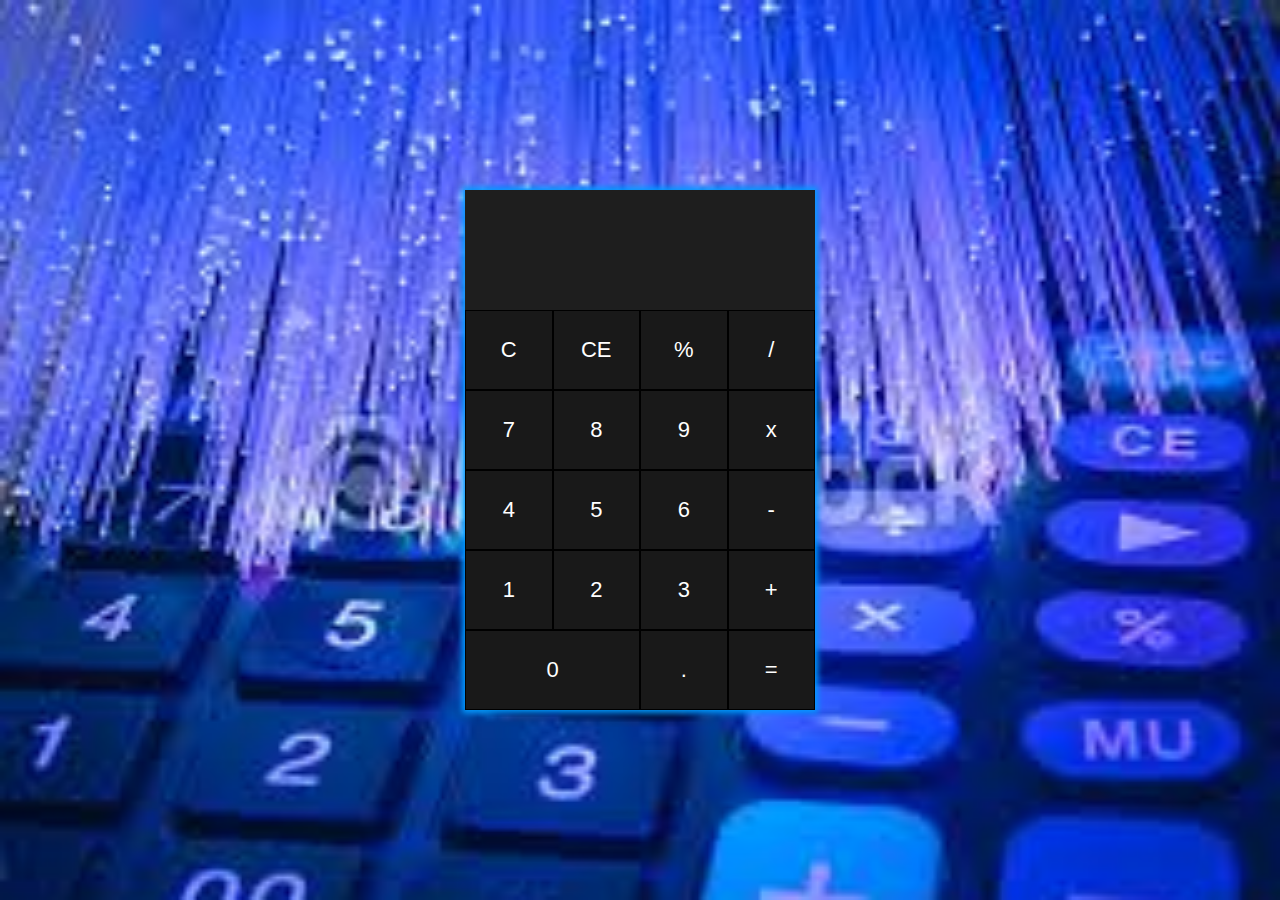
<file: Task 1/index.html>
<!DOCTYPE html>
<html lang="en">
<head>
    <meta charset="UTF-8">
    <meta http-equiv="X-UA-Compatible" content="IE=edge">
    <meta name="viewport" content="width=device-width, initial-scale=1.0">
    <title>Calculator</title>
    <link rel="shortcut icon" href="fav.png">
    <link rel="stylesheet" href="style.css">
</head>

<body>
    <div class="calculator">
        <form action="#" name="datas">
            <div id="screen" class="screen" name="screen">
                <div class="dis1"></div>
                <div class="dis2"></div>
                <div class="dis3"></div>
            </div>

            <div class="button_wrapper">
                <div class="clear buttons">C</div>
                <div class="ce_clear buttons">CE</div>
                <div class="oper buttons">%</div>
                <div class="oper buttons">/</div>
                <div class="number buttons">7</div>
                <div class="number buttons">8</div>
                <div class="number buttons">9</div>
                <div class="oper buttons">x</div>
                <div class="number buttons">4</div>
                <div class="number buttons">5</div>
                <div class="number buttons">6</div>
                <div class="oper buttons">-</div>
                <div class="number buttons">1</div>
                <div class="number buttons">2</div>
                <div class="number buttons">3</div>
                <div class="oper buttons">+</div>
                <div class="number zero buttons">0</div>
                <div class="dot number buttons">.</div>
                <div class="equal buttons">=</div>
            </div>
        </form>
    </div>
</body>
<script src="custom.js" type=""></script>
</html>
</file>
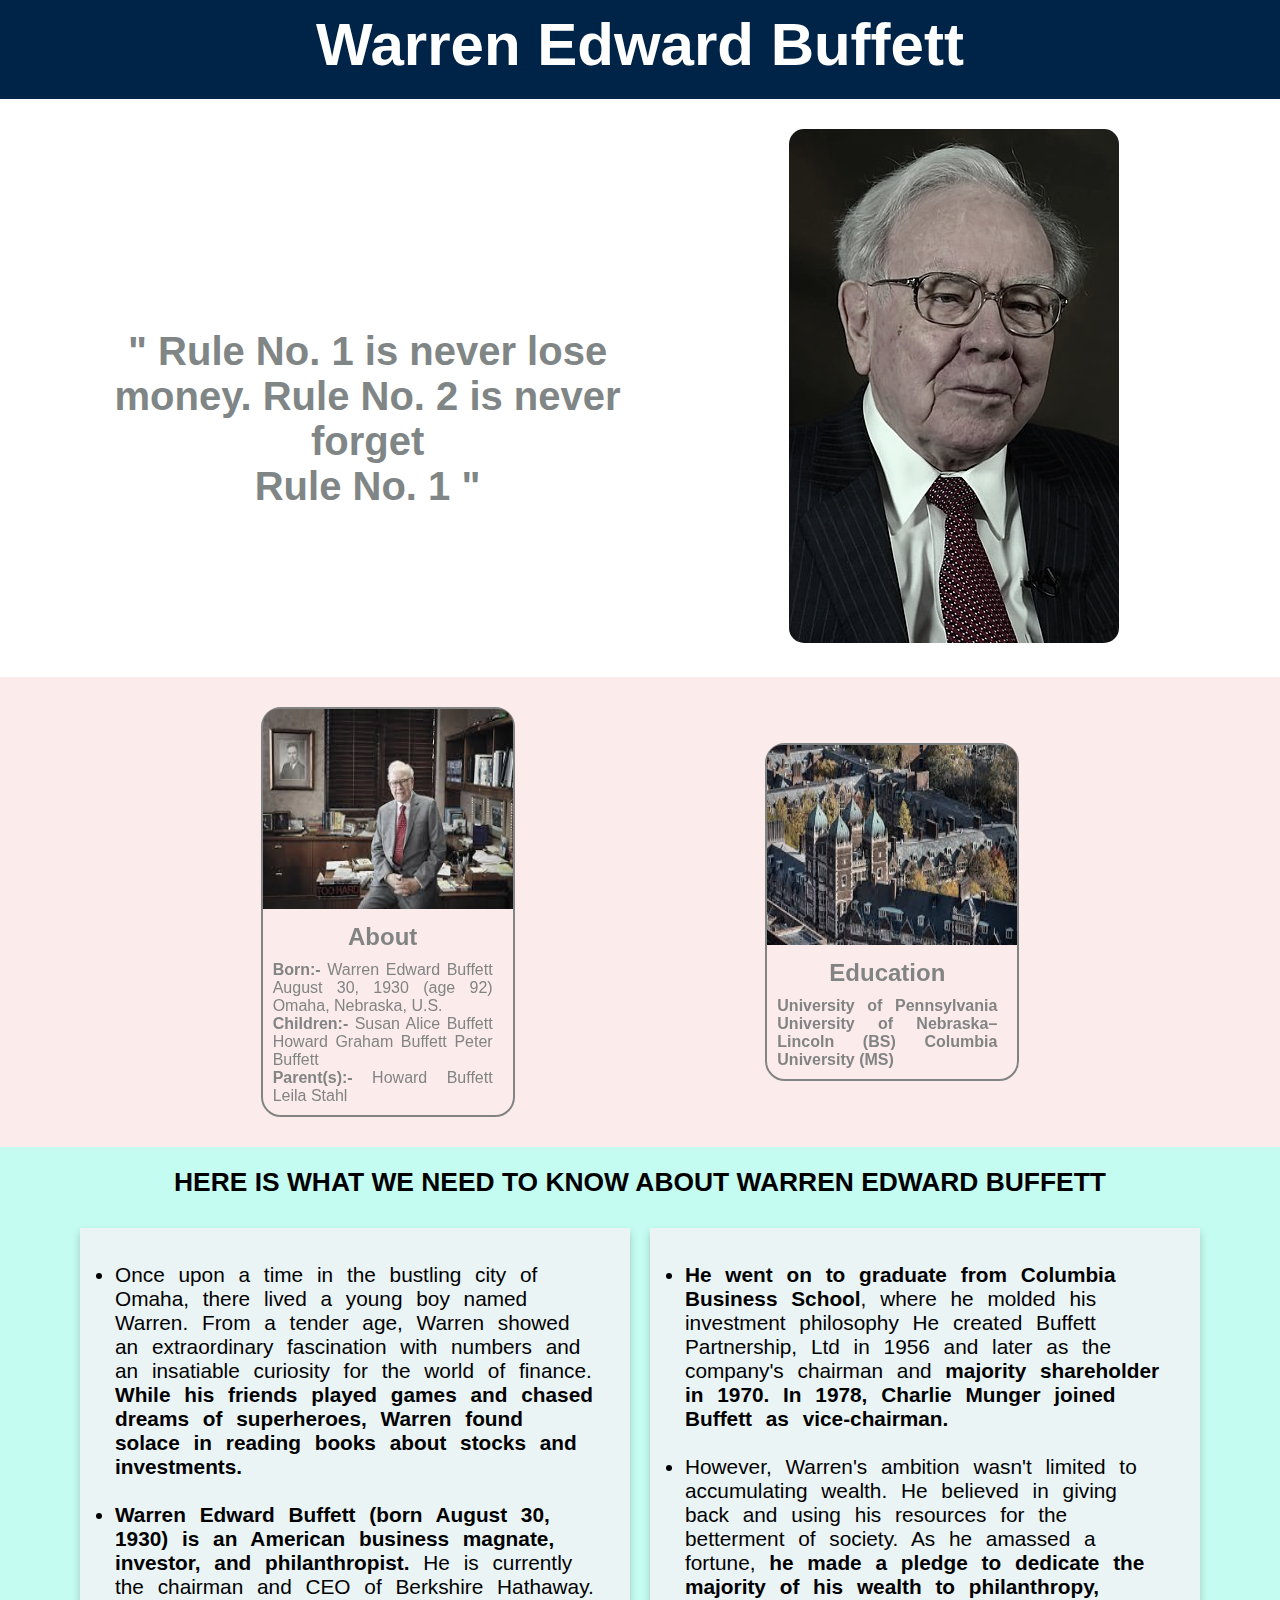
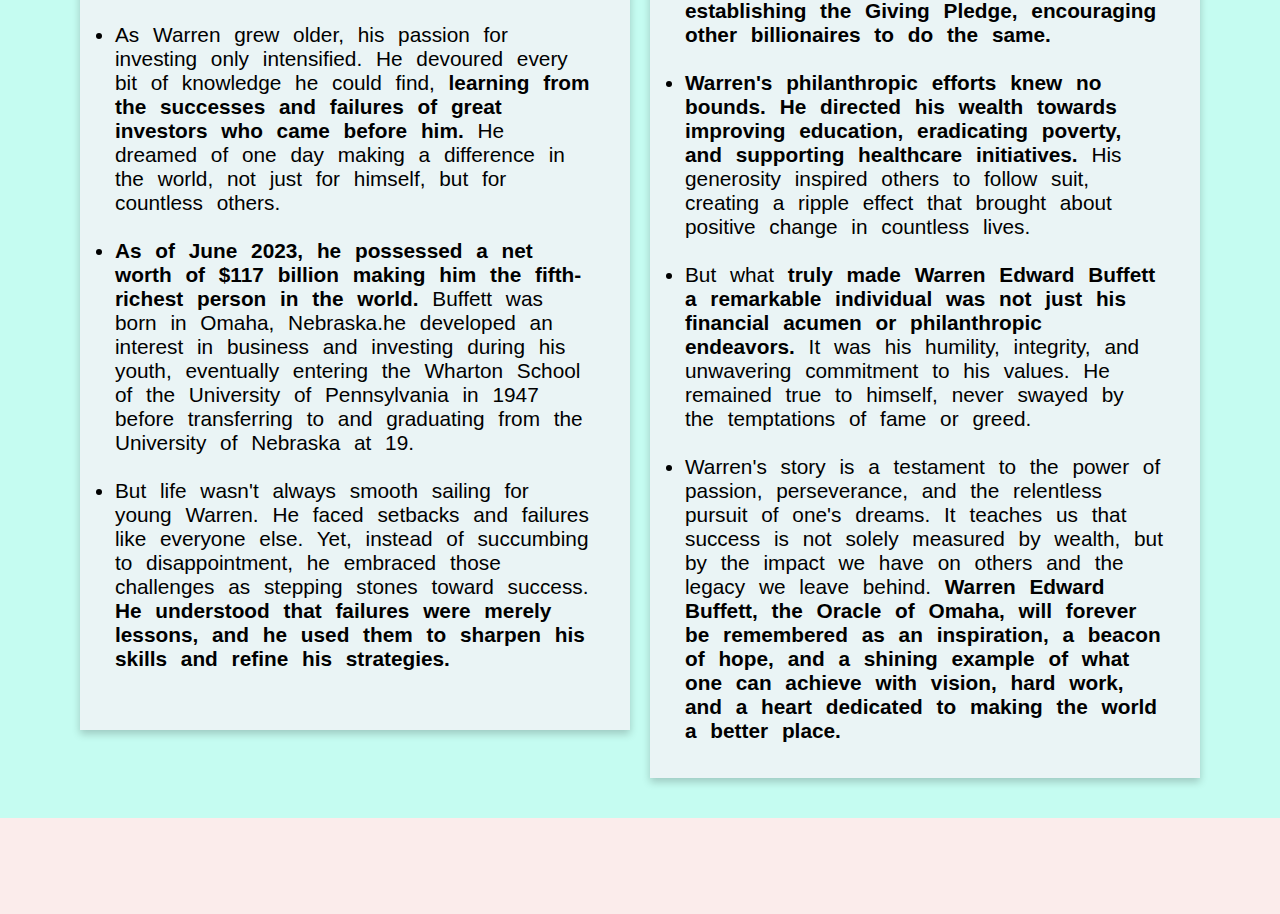
<file: Task 2/index.html>
<!DOCTYPE html>
<html lang="en">
<head>
    <meta charset="UTF-8">
    <meta http-equiv="X-UA-Compatible" content="IE=edge">
    <meta name="viewport" content="width=device-width, initial-scale=1.0">
    <title>Tribute Page</title>
    <link rel="stylesheet" href="styles.css">
    <link rel="icon" type="image/x-icon" href="./global-communication.png">
</head>
<body>
    
    <div class="wrapper">
        <div class="container">
            <div class="heading">
                <h1 class="main-heading">
                    Warren Edward Buffett
                </h1>
                
            </div>
            <div class="para">
                <div class="para-left">
                    <h1>" Rule No. 1 is never lose money. Rule No. 2 is never forget <br> Rule No. 1 "</h1>
                </div>
                <div class="para-right">
                    <img src="Warren_Buffett image.jpg" alt="" class="img">
                </div>
            </div>
            <div class="box ">
                <div class="box1" >
                    <figure>
                        <img class="img1" src="./about main omg.jpeg ">
                        <figcaption>
                            <h2>About</h2>
                            <span><b>Born:-</b></span> Warren Edward Buffett
                            August 30, 1930 (age 92)
                            Omaha, Nebraska, U.S.
                            <br><span><b>Children:-</b></span>	Susan Alice Buffett
                            Howard Graham Buffett
                            Peter Buffett <br>
                            <span><b>Parent(s):-</b></span> 	Howard Buffett
                            Leila Stahl
                        </figcaption>
                    </figure>
                </div>
                <div class="box2">
                    <figure>
                        <img class="img2" src="college.jpeg">
                        <figcaption>
                            <h2>Education</h2> 
                            <b>	University of Pennsylvania
                                University of Nebraska– Lincoln (BS)
                                Columbia University (MS)</b>
                            
                        </figcaption>
                    </figure>
                </div>
                
            </div>
            <div class="content">
                <div class="cont-main">
                    <h2>HERE IS WHAT WE NEED TO KNOW ABOUT WARREN EDWARD BUFFETT</h2>
                </div>
                <div class="cont-sub-main">
                        <div class="column">
                            <div class="card">
                                <ul>        
                                <li>Once upon a time in the bustling city of Omaha, there lived a young boy named Warren. From a tender age, 
                                    Warren showed an extraordinary fascination with numbers and an insatiable curiosity for the world of finance. 
                                    <b>While his friends played games and chased dreams of superheroes, Warren found solace in reading books about stocks and investments.</b></li><br>
                                <li><b>Warren Edward Buffett (born August 30, 1930) is an American business magnate, 
                                    investor, and philanthropist.</b> He is currently the chairman and CEO of Berkshire Hathaway.</li><br>
                                <li>As Warren grew older, his passion for investing only intensified. He devoured every bit of knowledge he could find, 
                                    <b>learning from the successes and failures of great investors who came before him.</b> 
                                    He dreamed of one day making a difference in the world, not just for himself, but for countless others.</li><br>
                                <li><b>As of June 2023, he possessed a net worth of $117 billion making him the fifth-richest person in the world.</b>
                                    Buffett was born in Omaha, Nebraska.he developed an interest in business and investing during his youth, 
                                    eventually entering the Wharton School of the University of Pennsylvania in 1947 before transferring to and graduating 
                                    from the University of Nebraska at 19.</li><br>
                                <li>But life wasn't always smooth sailing for young Warren. He faced setbacks and failures like everyone else. 
                                    Yet, instead of succumbing to disappointment, he embraced those challenges as stepping stones toward success. 
                                    <b>He understood that failures were merely lessons, and he used them to sharpen his skills and refine his strategies.</b></li><br> </ul>
                            </div>
                        </div>
                        <div class="column">
                            <div class="card">
                                <ul>
                                <li><b>He went on to graduate from Columbia Business School</b>, where he molded his investment philosophy
                                    He created Buffett Partnership, Ltd in 1956 and later as the company's chairman and <b>majority shareholder in 1970. In 1978, 
                                    Charlie Munger joined Buffett as vice-chairman.</b></li><br>
                                <li>However, Warren's ambition wasn't limited to accumulating wealth. He believed in giving back and using his resources for the betterment of society. 
                                    As he amassed a fortune,<b> he made a pledge to dedicate the majority of his wealth to philanthropy, establishing the Giving Pledge, 
                                    encouraging other billionaires to do the same.</b></li><br>
                                <li><b>Warren's philanthropic efforts knew no bounds. He directed his wealth towards improving education, eradicating poverty, and supporting healthcare initiatives.</b>
                                    His generosity inspired others to follow suit, creating a ripple effect that brought about positive change in countless lives.</li> <br>
                                <li>But what <b>truly made Warren Edward Buffett a remarkable individual was not just his financial acumen or philanthropic endeavors.</b>
                                    It was his humility, integrity, and unwavering commitment to his values. He remained true to himself, never swayed by the temptations of fame or greed.</li><br>
                                <li>Warren's story is a testament to the power of passion, perseverance, and the relentless pursuit of one's dreams. 
                                    It teaches us that success is not solely measured by wealth, but by the impact we have on others and the legacy we leave behind. 
                                    <b>Warren Edward Buffett, the Oracle of Omaha, will forever be remembered as an inspiration, a beacon of hope, and 
                                    a shining example of what one can achieve with vision, hard work, and a heart dedicated to making the world a better place.</b></li>
                                </ul>
                            </div>
                        </div>
                    </div>
                </div>
            <div class="footer">
                <div class="nav-bar">
                    <div class="nav-item"> </div>
                    <div class="nav-item"> </div>
                </div>
                
            </div>
        </div>
    </div>
</body>
</html>
</file>
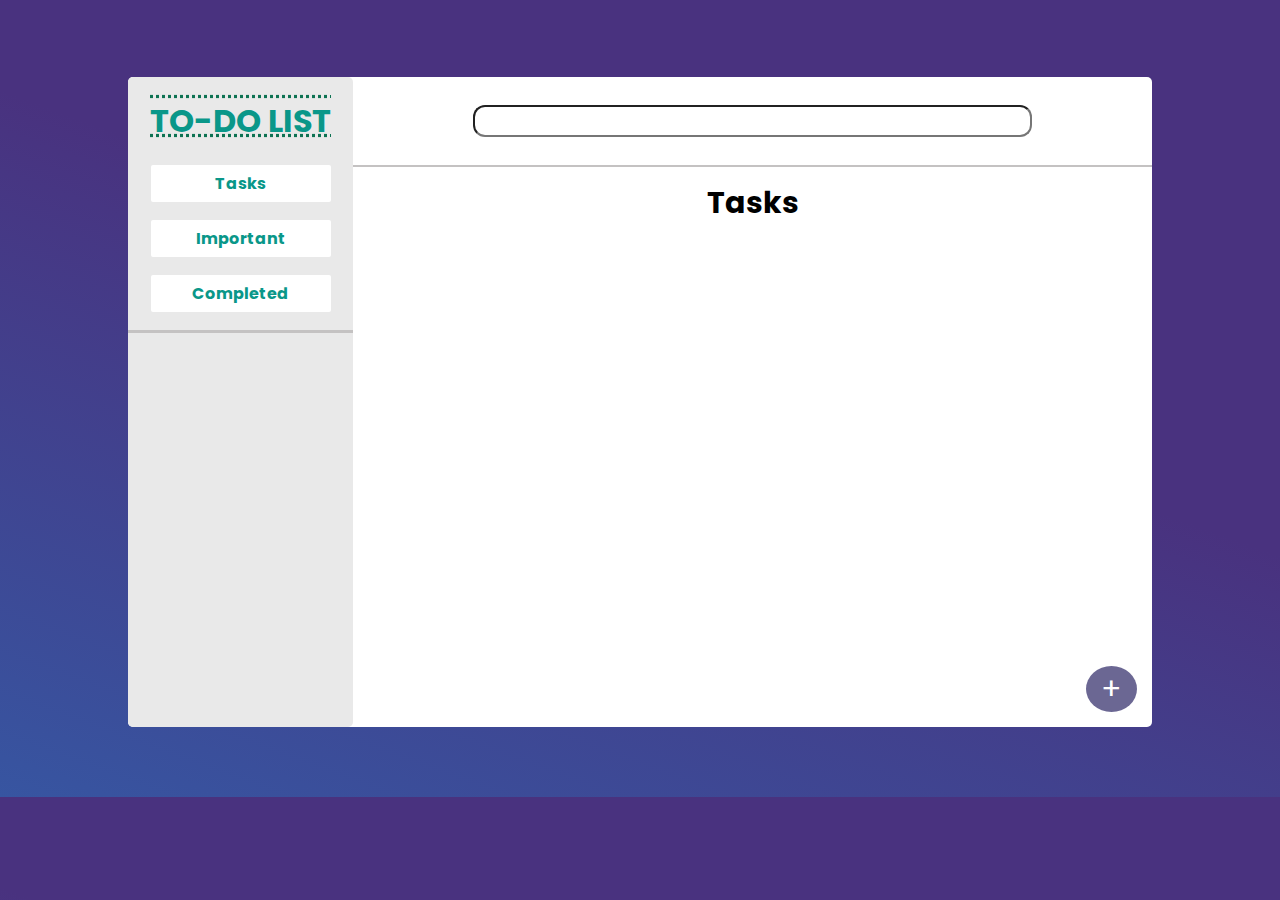
<file: Task 3/index.html>
<!DOCTYPE html>
<html lang="en">
    <head>
        <meta charset="UTF-8">
        <meta name="image" property="og:image" content="https://live.staticflickr.com/65535/50500008938_606242c220.jpg" />
        <title>To-do List ☑️</title>
        <link rel="stylesheet" href="style.css">
    </head>
    <body>
        <main>
            <div class="nav">
                <h1>TO-DO LIST</h1>
                <ul class="nav-filter">
                    <li id="task-filter">Tasks</li>
                    <li id="important-filter">Important</li>
                    <li id="completed-filter">Completed</li>
                    
                </ul>
                <ul id="customlist"></ul>
            </div>
            <div class="principal">
                <div class="searchbar">
                    <input type="text" id="searchbar-input">
                </div>
                <h2 id="filter-title">Tasks</h2>
                <ul id="tasks">
                </ul>
                <div class="add-btn">
                    <span>+</span>
                </div>
            </div>
        </main>
        <div class="modal-container hidden">
            <div class="modal new hidden">
                <span class="close-x">✖️</span>
                <h1>New task</h1>
                <form>
                    <span class="error"></span>
                    <label for="title">Title*:</label>
                    <input type="text" id="title">
                    <span class="error"></span>
                    <label>Description*:</label>
                    <textarea id="description"></textarea>
                    <label class="checkbox"><input type="checkbox" id="check-completed">Completed</label>
                    <label class="checkbox"><input type="checkbox" id="check-important">Important</label>
                    <label>Custom list:</label>
                    <select id="select-list">
                        <option value="false">None</option>
                    </select>
                    <label>Task color:</label>
                    <select id="color">
                        <option value="false">None</option>
                        <option value="purple">Purple</option>
                        <option value="green">Green</option>
                        <option value="yellow">Yellow</option>
                        <option value="orange">Orange</option>
                        <option value="grey">Grey</option>
                        <option value="pink">Pink</option>
                        <option value="blue">Blue</option>
                    </select>
                </form>
                <button id="cancel">Cancel</button>
                <button id="create-event">Accept</button>
            </div>
            <div class="list hidden">
                <span class="close-x">✖️</span>
                <h1>New custom list</h1>
                <span class="error" id="errorlist"></span>
                <label for="newlist-name">List name:</label>
                <input type="text" id="newlist-name">
                <button id="cancel-list">Cancel</button>
                <button id="create-list">Accept</button>
            </div>
            <div class="task-details hidden">
                <span class="close-x">✖️</span>
                <div id="task-details-color"><h1></h1></div>
                <h2>Description: </h2>
                <p></p>
                <h2>Completed: </h2>
                <p></p>
                <h2>Important: </h2>
                <p></p>
                <button id="delete-task">Delete</button>
            </div>
            <div class="confirmation-delete hidden">
                <h1>This custom list have tasks.</h1>
                <p>Do you really want to delete it?</p>
                <button id="cancel-delete">Cancel</button>
                <button id="confirm-delete">Confirm</button>
            </div>
        </div>
    </body>
    <script src="app.js"></script>
</html>
</file>
<file: Task 1/style.css>
*{
    margin: 0;
    padding: 0;
    box-sizing: border-box;
    font-family: 'Popins', sans-serif;
}

body{
    background-image: url(bg.jpeg);
    background-size: cover;
    display: flex;
    align-items: center;
    flex-direction: column;
    background-position-x: center;
}


.calculator{
    position: absolute;
    top: 50%;
    left: 50%;
    -ms-transform: translate(-50%, -50%);
    transform: translate(-50%, -50%);
    width: 350px;
    box-shadow: 0px 0px 6px 3px #009aff;
}


.screen{
    width: 100%;
    height: 120px;
    background-color: #1e1e1e;
    color: #ffffff;
    padding: 8% 10px;
    align-items: center;
    position: relative;
    text-align: right;
    overflow: hidden;
}

.dis1{
    opacity: 0.6;
    font-size: 20px;
    margin-bottom: 5px;
}

.dis2{
    font-size: 32px;
}


.dis3{
    font-size: 20px;
    opacity: 0.5;
    position: absolute;
    left: 15px;
    bottom: 5px;
}


.button_wrapper{
    display: flex;
    flex-wrap: wrap;
}



.buttons{
    height: 80px;
    width: 25%;
    background-color: #191919;
    color: #ffffff;
    font-size: 22px;
    outline: none;
    border: 1px solid #000000;
    cursor: pointer;
    transition: 0.2s;
    justify-content: center;
    align-items: center;
    display: flex;
}


.buttons:hover{
    background: #323232;
}


div.zero{
    width: 50%;
}


@media only screen and (max-width: 600px) {
    .buttons:hover{
        background: #191919;
    }
}
</file>
<file: Task 2/styles.css>
*{
    padding: 0;
    margin: 0;
    box-sizing: border-box;
    /* user-select: none; */
}

.wrapper{
    overflow-y: auto;
    overflow-x: hidden;
}

.container{
    width: 100vw;
    /* height: 100vh; */
    background-color: #fbeceb;
}

.heading{
    background-color: #002447;
    padding: 10px;
    position: sticky;
}

.main-heading{
    text-align: center;
    user-select: none;
    padding-bottom: 10px;
    font-size: 60px;
    color: white;
}

.sub-heading{
    font-style: italic;
    text-align: center;
    user-select: none;
}

.para{
    display: flex;
    padding: 30px;
    gap: 2rem;
    background-color: white;
}

.para-left{
    position: relative;
    flex-direction: column;
    width: 50%;
    font-size: 20px;
    text-align: justify;
    text-align: center;
    padding-top: 2rem;
    color: rgb(128, 133, 133);
    padding-left: 5rem;
    transition: all 1s;
    padding-top: 200px;
}

.para-right{
    position: relative;
    width: 50%;
    text-align: center;
    transition: all 0.5s;
    border-radius: 10px;
    /* opacity: 0.2; */
    filter: grayscale(60%);
}

.img{
    border-radius: 15px;
    border: 10px;
}

.para-left:hover{
    color: rgb(0, 0, 0);
    transform: scale(1.2);
    text-shadow: 1px 1px 2px rgb(146, 143, 143);
}

.para-right:hover{
    transform: scale(1.1);
    filter: brightness(100%);
}

.box{   
    display: flex;
    flex-wrap: wrap;
    gap: 20px;
    flex-direction: row;
    justify-content: space-evenly;
    padding: 30px 30px 30px 30px;
    align-content: flex-end;
    align-items: center;
}

.box figure img{
    width: 250px;
    height: 200px;
    border-radius: 15px 15px 0px 0px;
}

figure{
    text-align: justify;
    border: 2px solid rgb(128, 133, 133);
    border-radius: 20px;
    transition: all 0.3s;
    filter: grayscale(50%);
}

figcaption h2{
    text-align: center;
    padding-bottom: 10px;
}

figcaption{
    width: 240px;
    padding: 10px;
    color: rgb(128, 133, 133);
    transition: all 0.1s;
    font-size: 1em;
    font-weight: 1rem;
    
}

figure:hover{
    transform: scale(1.1);
    text-shadow : black;
    filter: grayscale(0%);
    box-shadow: 6px 5px 51px 5px rgb(103, 107, 107);
}

figcaption:hover{
    color: black;
}

.content{
    padding: 20px 30px 30px 30px;
    background-color: #c5fcf1;
}

.cont-main{
    text-align: center;
    padding-bottom: 20px;
    font-size: 1.1rem;
}

.cont-sub-main{
    padding: 0px 40px 0px 40px;
    font-size: 1.3rem;
    font-weight: 10em;
    text-align: justify;
    word-spacing: 0.5rem;
    content: "";
    display: table;
    clear: both;

}

.footer{
    display: flex;
    flex-wrap: wrap;
    flex-direction: row;
    align-content: center;
    justify-content: space-evenly;
    align-items: center;
    padding: 30px 0px 40px 0px;
}

.nav-bar{
    width: 50%;
    text-align: center;  
    font-size: 1.2rem;
    font-weight: 540;
}

 .nav-item{
    padding: 8px 0px 5px 0px;
 }

.image{
    width: 50%;
    text-align: center;
}

.image img{
    width: 300px;
    height: 120px;
    border-radius: 15px;
}

.nav-item:hover{
    font-weight: bolder;
}

@media screen and (max-width: 600px) {
    .column {
      width: 100%;
      display: block;
      margin-bottom: 20px;
    }
}


* {
    box-sizing: border-box;
  }
  
  body {
    font-family: Arial, Helvetica, sans-serif;
  }

  .column {
    float: left;
    width: 50%;
    padding:  10px;
  }
  
  .row {margin: 0 -5px;}
  
  .row:after {
    content: "";
    display: table;
    clear: both;
  }
  
  .card {
    box-shadow: 0 4px 8px 0 rgba(0, 0, 0, 0.2);
    padding: 35px;
    text-align: left;
    background-color: #eaf4f5;
  }
  
  @media screen and (max-width: 600px) {
    .column {
      width: 100%;
      display: block;
      margin-bottom: 20px;
    }
  }
</file>
<file: Task 3/style.css>
@import url('https://fonts.googleapis.com/css2?family=Poppins:wght@400;700&display=swap');

* {
    margin: 0;
    padding: 0;
    list-style-type: none;
}

.hidden {
    display: none;
}

body {
    background: linear-gradient(200deg, rgb(73, 50, 127) 44%, rgb(55, 85, 161) 100%);
    font-family: 'Poppins', sans-serif;
    height: 100%;
}

main {
    display: flex;
    background-color: #ffffff;
    width: 80%;
    margin: 6% auto 5.5% auto;
    border-radius: 5px;
    height: 650px;
}
/******************************************* SIDE MENU STYLE START *****************************************/
.nav {
    background-color: rgb(233, 233, 233);
    width: 22%;
    text-align: center;
    border-radius: 5px;
    color: rgb(10, 151, 137);
    font-weight: bold;
}

.nav-filter {
    border-bottom: 3px solid rgb(196, 194, 194);
}

.nav h1 {
    margin: 20px 0;
    text-decoration: underline overline dotted rgb(13, 114, 82);
}

.nav-filter li {
    background-color: #ffffff;
    width: 80%;
    padding: 6px 0;
    margin: 0 auto 18px auto;
    border-radius: 2px;
    cursor: pointer;
}

.nav-filter li:hover {
    background-color: rgb(49, 94, 104);
    transition: 400ms ease-in-out;
    color: azure;
}

.active {
    position: relative;
    background-color: rgb(23, 27, 26) !important;
    color: rgb(101, 56, 56);

}

.active:after {
    position: absolute;
    content: "\276F";
    right: 5px;
    animation: active 1s infinite;
}

#customlist li {
    color: gray;
    cursor: pointer;
    padding: 5px 0;
}

#customlist li:hover {
    background-color: azure;
    transition: 350ms ease-in-out;
}

#customlist li::before{
    content: "+ ";
}

.active-list {
    position: relative;
    background-color: aliceblue !important;
    color: white;

}

.active-list:after {
    position: absolute;
    content: "\276F";
    right: 5px;
    animation: active 1s infinite;
}

@keyframes active {
    0% {right: 5px;}
    50% {right: 9px;}
    100% {right: 5px;}
}

.exclude-list {
    cursor: pointer;
    -webkit-appearance: none;
    -moz-appearance: none;
    background-color: transparent;
    border: none;
    outline:none;
    margin-left: 10px;
    font-size: 15px;
}

.exclude-list:hover {
    font-size: 20px;
    transition: 200ms ease-in-out;
}

/******************************************* SIDE MENU STYLE END *****************************************/


/******************************************* PRINCIPAL TASKS SECTION STYLE START **************************/

.principal {
    position: relative;
    display: flex;
    flex-flow: column;
    width: 78%;
}

.principal h2 {
    text-align: center;
    padding: 13px 0;
    font-size: 30px;
}

.principal ul {
    overflow: auto;
}

.principal li {
    display: flex;
    flex-flow: row;
    justify-content: space-between;
    width: 90%;
    margin: 0 auto;
    
    padding: 5px 8px;
    border-radius: 5px;
}

.principal li input {
    -webkit-appearance: none;
	background-color: #fafafa;
	border: 1px solid #cacece;
	box-shadow: 0 1px 2px rgba(0,0,0,0.05), inset 0px -15px 10px -12px rgba(0,0,0,0.05);
	padding: 9px;
	border-radius: 3px;
	display: inline-block;
    position: relative;
    width: 25px;
    outline: none;
    cursor: pointer;
}

.principal li input:active, .principal li input:checked:active {
	box-shadow: 0 1px 2px rgba(0,0,0,0.05), inset 0px 1px 3px rgba(0,0,0,0.1);
}

.principal li input:checked {
	background-color: #e9ecee;
	border: 1px solid #adb8c0;
	box-shadow: 0 1px 2px rgba(0,0,0,0.05), inset 0px -15px 10px -12px rgba(0,0,0,0.05), inset 15px 10px -12px rgba(255,255,255,0.1);
	color: #99a1a7;
}

.principal li input:checked:after {
	content: '✖️';
	font-size: 30px;
	position: absolute;
	top: -7px;
	left: -3px;
	color: black
}

.principal p {
    width: 70%;
    cursor: pointer;
}

.principal li:hover {
    transform: scale(1.025);
    transition: 200ms ease-in-out;
}

.searchbar {
    width: 100%;
    padding: 28px 0;
    text-align: center;
    border-bottom: 2px solid rgb(196, 194, 194);
}

.searchbar input {
    height: 28px;
    width: 60%;
    border-radius: 12px;
    font-size: 25px;
    outline: none;
    padding: 0 38px;
    background: url(https://www.shareicon.net/data/256x256/2016/01/09/700554_magnifying-glass_512x512.png) no-repeat scroll 9px 3px;
    background-size: 23px;
}

.add-btn {
    position: absolute;
    right: 15px;
    bottom: 15px;
    padding: 0px 15px;
    background-color: rgba(94, 89, 137, 0.918);
    border-radius: 100%;
    font-size: 30px;
    color: white;
    cursor: pointer;
}

.add-btn:hover {
    background-color: rgb(74, 79, 78);
    border: 4px solid rgba(25, 45, 42, 0.918);
    transition: 200ms ease-in-out;
}

.removing-task {
    opacity: 0;
    transition: opacity 1s ease-in-out;
}

/******************************************* PRINCIPAL TASKS SECTION STYLE END ***************************/

/******************************************* MODALS STYLE START ******************************************/

.modal-container {
    position: absolute;
    top: 0;
    left: 0;
    width: 100%;
    height: 100%;
    background-color: rgba(54, 54, 54, 0.507);
}

.modal {
    position: relative;
    background-color: #ffffff;
    margin: 10% auto 0 auto;
    width: 45%;
    height: 58%;
    text-align: center;
    padding: 25px 0;
    border-radius: 5px;
    box-shadow: gray 10px 10px 10px 2px;
}

.close-x {
    position: absolute;
    right: 10px;
    top: 0px;
    cursor: pointer;
    font-size: 30px;
}

.modal h1 {
    margin-bottom: 25px;
}

form {
    display: flex;
    flex-flow: row wrap;
    justify-content: space-between;
    margin: 0 120px;
}

form input[type="text"], textarea, select {
    width: 250px;
}

form select {
    height: 25px;
    font-size: 15px;
}

.modal input, .modal label, .modal textarea {
    margin-bottom: 25px;
}

.modal textarea {
    height: 80px;
    resize: none;
}

.checkbox {
    flex-basis: 50%;
}

.checkbox input {
    margin-right: 10px;
}

.modal button, .list button, .task-details button, .confirmation-delete button {
    padding: 10px 30px;
    cursor: pointer;
}

.modal button:hover, .list button:hover, .task-details button:hover, .confirmation-delete button:hover {
    box-shadow:gainsboro 0px 0px 2px 1px;
    background-color: rgba(176, 217, 228, 0.301);
    transition: 200ms ease-out;
}

.list {
    position: relative;
    background-color: #ffffff;
    margin: 10% auto 0 auto;
    width: 30%;
    height: 28%;
    text-align: center;
    padding: 50px 60px;
    border-radius: 5px;
    box-shadow: gray 10px 10px 10px 2px;
}

.list input {
    width: 60%;
    height: 25px;
    margin: 0px 0px 50px 10px;
    font-size: 18px;
}

.list h1 {
    margin-bottom: 50px;
}

.task-details {
    position: relative;
    background-color: #ffffff;
    margin: 10% auto 0 auto;
    width: 30%;
    height: 40%;
    text-align: center;
    padding: 50px 60px;
    border-radius: 5px;
    box-shadow: gray 10px 10px 10px 2px;
}

#task-details-color {
    display: inline-block;
    height: 10px;
    padding: 1px;
}

.task-details h2 {
    margin-top: 15px;
}

.task-details p {
    margin: 0px 0 15px 0;
}

.confirmation-delete {
    position: relative;
    background-color: #ffffff;
    margin: 15% auto 0 auto;
    width: 33%;
    height: 20%;
    text-align: center;
    padding: 50px 60px;
    border-radius: 5px;
    box-shadow: gray 10px 10px 10px 2px;
}

.confirmation-delete h1 {
    margin-bottom: 20px;
}

.confirmation-delete p {
    margin-bottom: 35px;
    font-size: 20px;
}

.error {
    display: block;
    flex-basis: 100%;
    font-size: 12px;
    color: red;
    text-align: right;
}

/******************************************* MODALS STYLE END ******************************************/

/******************************************* FOR "TASKS COLORS" START *********************************/

.purple {
    background-color: rgb(164, 106, 219);
}

.green {
    background-color: aquamarine;
}

.blue {
    background-color: rgb(62, 146, 243);
}

.yellow {
    background-color: rgb(245, 245, 146);
}

.orange {
    background-color: rgb(252, 195, 89)
}

.grey {
    background-color: rgb(187, 186, 186);
}

.pink {
    background-color: rgb(253, 146, 164);
}

/******************************************* CLASSES FOR TASKS COLORS START ****************************/
</file>
